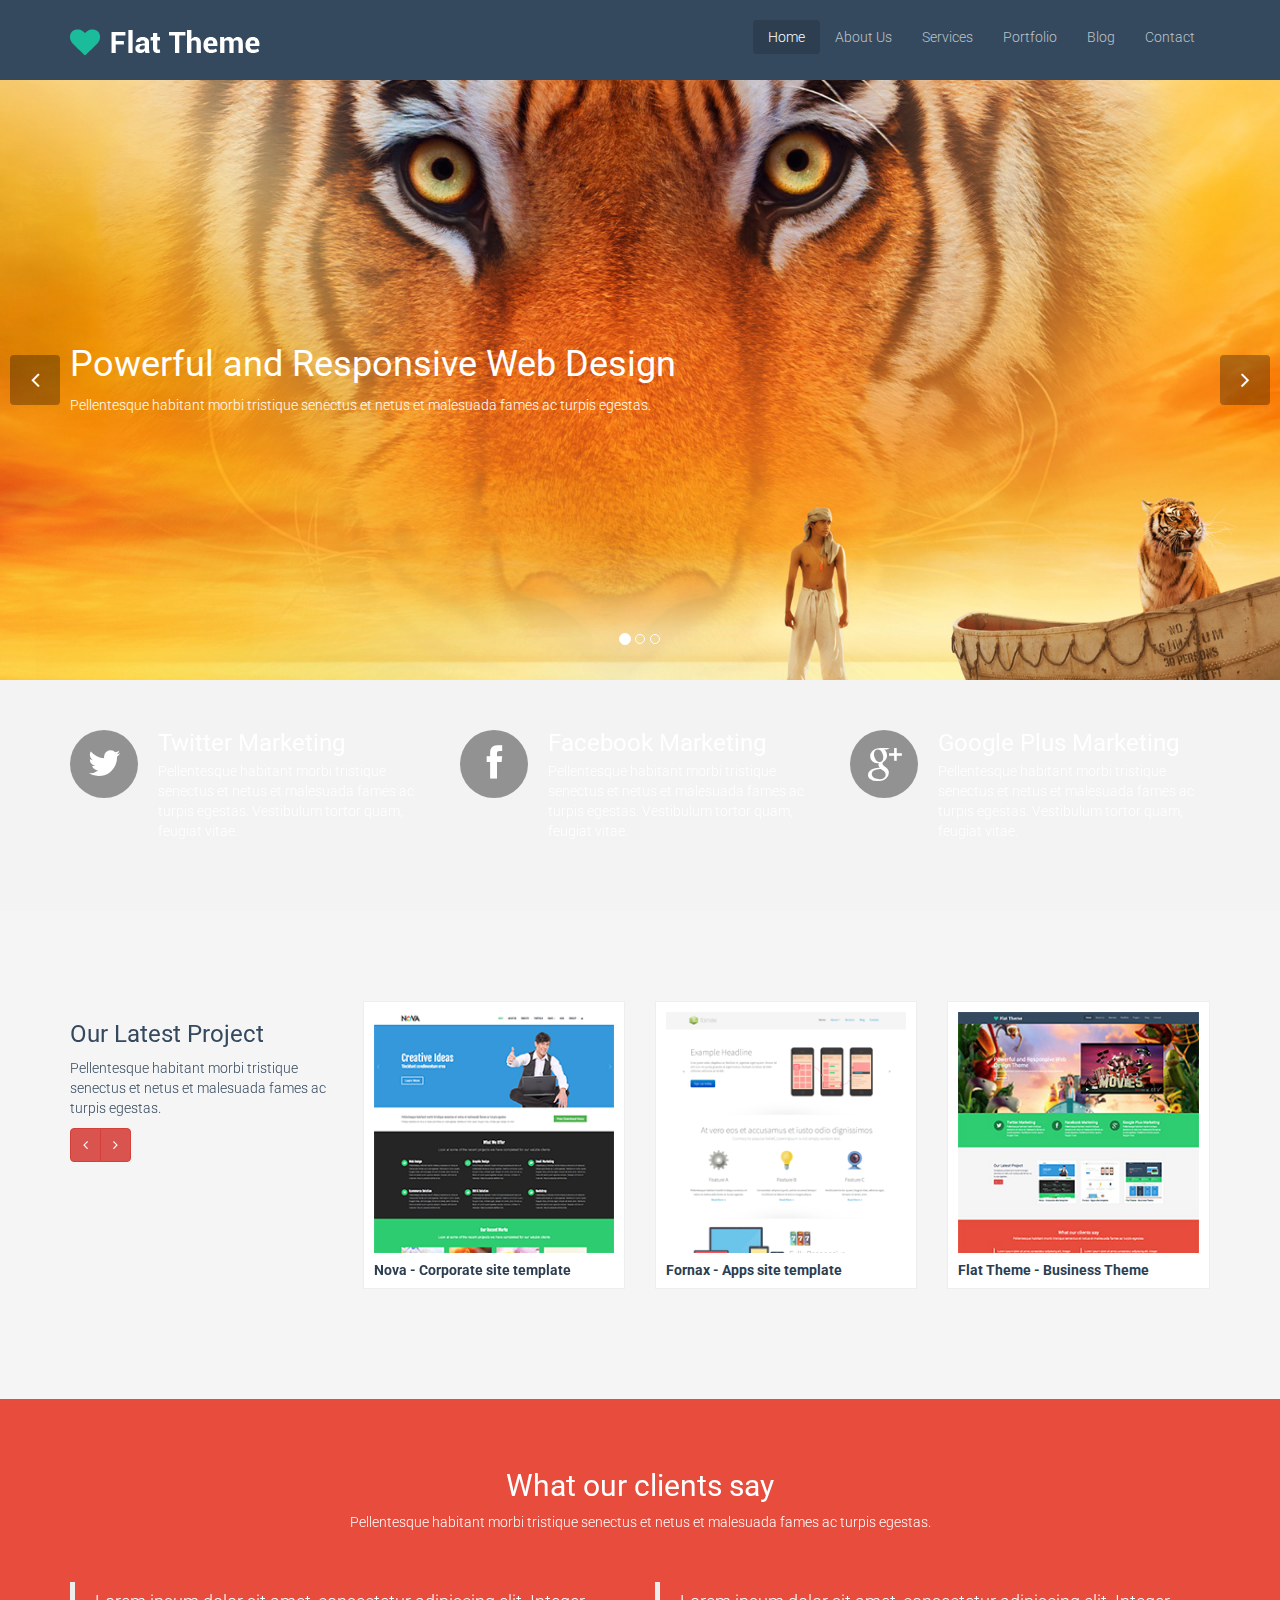
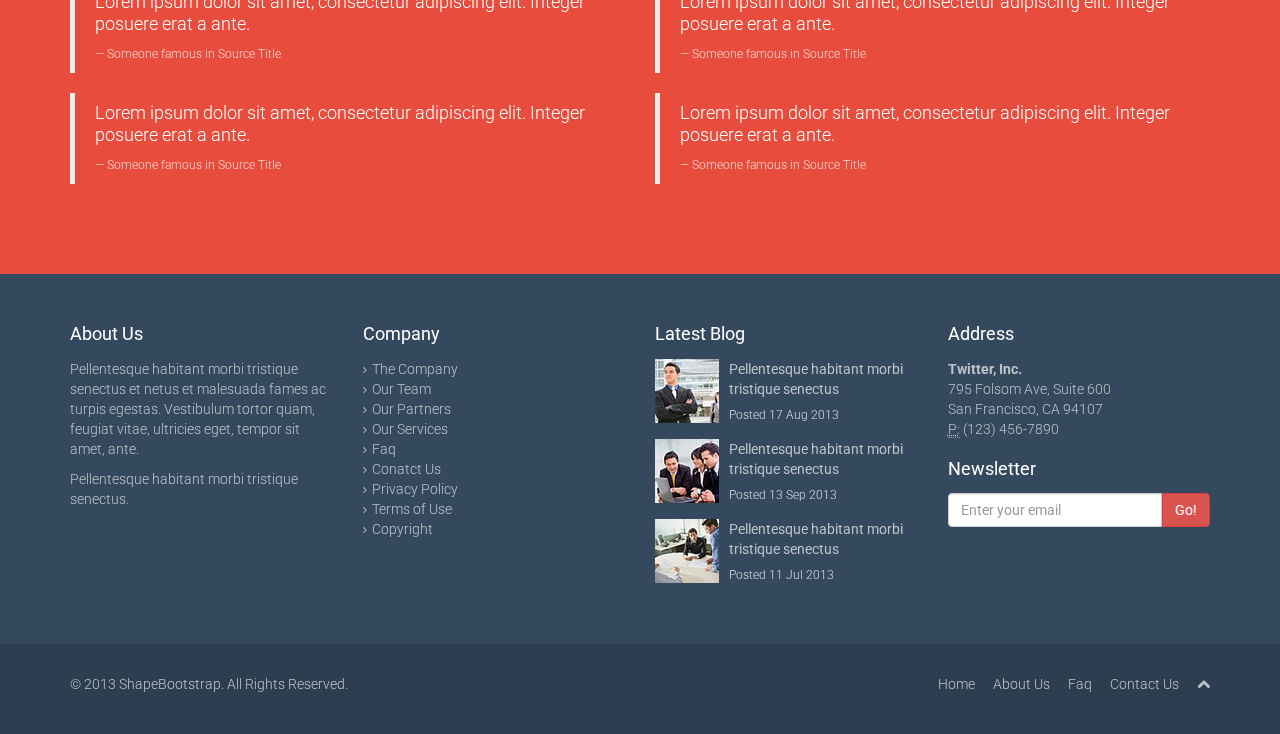
<file: index.html>
<!DOCTYPE html>
<html lang="en">
  <head>
    <meta charset="utf-8">
    <meta name="viewport" content="width=device-width, initial-scale=1.0">
    <meta name="description" content="">
    <meta name="author" content="">
    <title>Home | Flat Theme</title>
    <link href="css/bootstrap.min.css" rel="stylesheet">
    <link href="css/font-awesome.min.css" rel="stylesheet">
    <link href="css/animate.css" rel="stylesheet">
    <link href="css/main.css" rel="stylesheet">
    <!--[if lt IE 9]>
    <script src="js/html5shiv.js"></script>
    <script src="js/respond.min.js"></script>
    <![endif]-->       
    <link rel="shortcut icon" href="images/ico/favicon.ico">
    <link rel="apple-touch-icon-precomposed" sizes="144x144" href="images/ico/apple-touch-icon-144-precomposed.png">
    <link rel="apple-touch-icon-precomposed" sizes="114x114" href="images/ico/apple-touch-icon-114-precomposed.png">
    <link rel="apple-touch-icon-precomposed" sizes="72x72" href="images/ico/apple-touch-icon-72-precomposed.png">
    <link rel="apple-touch-icon-precomposed" href="images/ico/apple-touch-icon-57-precomposed.png">
  </head>
 <body>
  <header class="navbar navbar-inverse navbar-fixed-top wet-asphalt" role="banner">
        <div class="container">
            <div class="navbar-header">
                <button type="button" class="navbar-toggle" data-toggle="collapse" data-target=".navbar-collapse">
                    <span class="sr-only">Toggle navigation</span>
                    <span class="icon-bar"></span>
                    <span class="icon-bar"></span>
                    <span class="icon-bar"></span>
                </button>
                <a class="navbar-brand" href="index.html"><img src="images/logo.png" alt="logo"></a>
            </div>
            <div class="collapse navbar-collapse">
                <ul class="nav navbar-nav navbar-right">
                    <li class="active"><a href="index.html">Home</a></li>
                    <li><a href="about-us.html">About Us</a></li>
                    <li><a href="services.html">Services</a></li>
                    <li><a href="portfolio.html">Portfolio</a></li>
                    <li><a href="blog.html">Blog</a></li> 
                    <li><a href="contact-us.html">Contact</a></li>
                </ul>
            </div>
        </div>
    </header><!--/header-->
    <section id="main-slider" class="no-margin">
        <div class="carousel slide wet-asphalt">
            <ol class="carousel-indicators">
                <li data-target="#main-slider" data-slide-to="0" class="active"></li>
                <li data-target="#main-slider" data-slide-to="1"></li>
                <li data-target="#main-slider" data-slide-to="2"></li>
            </ol>
            <div class="carousel-inner">
                <div class="item active" style="background-image: url(images/slider/bg1.jpg)">
                    <div class="container">
                        <div class="row">
                            <div class="col-sm-12">
                                <div class="carousel-content centered">
                                    <h2 class="animation animated-item-1">Powerful and Responsive Web Design</h2>
                                    <p class="animation animated-item-2">Pellentesque habitant morbi tristique senectus et netus et malesuada fames ac turpis egestas.</p>
                                </div>
                            </div>
                        </div>
                    </div>
                </div><!--/.item-->
                <div class="item" style="background-image: url(images/slider/bg2.jpg)">
                    <div class="container">
                        <div class="row">
                            <div class="col-sm-12">
                                <div class="carousel-content center centered">
                                    <h2 class="boxed animation animated-item-1">Powerful and Responsive Web Design</h2>
                                    <p class="boxed animation animated-item-2">Pellentesque habitant morbi tristique senectus et netus et malesuada fames ac turpis egestas.</p>
                                    <br>
                                    <a class="btn btn-md animation animated-item-3" href="#">Learn More</a>
                                </div>
                            </div>
                        </div>
                    </div>
                </div><!--/.item-->
                <div class="item" style="background-image: url(images/slider/bg3.jpg)">
                    <div class="container">
                        <div class="row">
                            <div class="col-sm-6">
                                <div class="carousel-content centered">
                                    <h2 class="animation animated-item-1">Powerful and Responsive Web Design Theme</h2>
                                    <p class="animation animated-item-2">Pellentesque habitant morbi tristique senectus et netus et malesuada fames</p>
                                    <a class="btn btn-md animation animated-item-3" href="#">Learn More</a>
                                </div>
                            </div>
                        </div>
                    </div>
                </div><!--/.item-->
            </div><!--/.carousel-inner-->
        </div><!--/.carousel-->
        <a class="prev hidden-xs" href="#main-slider" data-slide="prev">
            <i class="icon-angle-left"></i>
        </a>
        <a class="next hidden-xs" href="#main-slider" data-slide="next">
            <i class="icon-angle-right"></i>
        </a>
    </section><!--/#main-slider-->

    <section id="services" class="emerald">
        <div class="container">
            <div class="row">
                <div class="col-md-4 col-sm-6">
                    <div class="media">
                        <div class="pull-left">
                            <i class="icon-twitter icon-md"></i>
                        </div>
                        <div class="media-body">
                            <h3 class="media-heading">Twitter Marketing</h3>
                            <p>Pellentesque habitant morbi tristique senectus et netus et malesuada fames ac turpis egestas. Vestibulum tortor quam, feugiat vitae.</p>
                        </div>
                    </div>
                </div><!--/.col-md-4-->
                <div class="col-md-4 col-sm-6">
                    <div class="media">
                        <div class="pull-left">
                            <i class="icon-facebook icon-md"></i>
                        </div>
                        <div class="media-body">
                            <h3 class="media-heading">Facebook Marketing</h3>
                            <p>Pellentesque habitant morbi tristique senectus et netus et malesuada fames ac turpis egestas. Vestibulum tortor quam, feugiat vitae.</p>
                        </div>
                    </div>
                </div><!--/.col-md-4-->
                <div class="col-md-4 col-sm-6">
                    <div class="media">
                        <div class="pull-left">
                            <i class="icon-google-plus icon-md"></i>
                        </div>
                        <div class="media-body">
                            <h3 class="media-heading">Google Plus Marketing</h3>
                            <p>Pellentesque habitant morbi tristique senectus et netus et malesuada fames ac turpis egestas. Vestibulum tortor quam, feugiat vitae.</p>
                        </div>
                    </div>
                </div><!--/.col-md-4-->
            </div>
        </div>
    </section><!--/#services-->

    <section id="recent-works">
        <div class="container">
            <div class="row">
                <div class="col-md-3">
                    <h3>Our Latest Project</h3>
                    <p>Pellentesque habitant morbi tristique senectus et netus et malesuada fames ac turpis egestas.</p>
                    <div class="btn-group">
                        <a class="btn btn-danger" href="#scroller" data-slide="prev"><i class="icon-angle-left"></i></a>
                        <a class="btn btn-danger" href="#scroller" data-slide="next"><i class="icon-angle-right"></i></a>
                    </div>
                    <p class="gap"></p>
                </div>
                <div class="col-md-9">
                    <div id="scroller" class="carousel slide">
                        <div class="carousel-inner">
                            <div class="item active">
                                <div class="row">
                                    <div class="col-xs-4">
                                        <div class="portfolio-item">
                                            <div class="item-inner">
                                                <img class="img-responsive" src="images/portfolio/recent/item1.png" alt="">
                                                <h5>
                                                    Nova - Corporate site template
                                                </h5>
                                                <div class="overlay">
                                                    <a class="preview btn btn-danger" title="Malesuada fames ac turpis egestas" href="images/portfolio/full/item1.jpg" rel="prettyPhoto"><i class="icon-eye-open"></i></a>
                                                </div>
                                            </div>
                                        </div>
                                    </div>                            
                                    <div class="col-xs-4">
                                        <div class="portfolio-item">
                                            <div class="item-inner">
                                                <img class="img-responsive" src="images/portfolio/recent/item3.png" alt="">
                                                <h5>
                                                    Fornax - Apps site template
                                                </h5>
                                                <div class="overlay">
                                                    <a class="preview btn btn-danger" title="Malesuada fames ac turpis egestas" href="images/portfolio/full/item1.jpg" rel="prettyPhoto"><i class="icon-eye-open"></i></a>
                                                </div>
                                            </div>
                                        </div>
                                    </div>                            
                                    <div class="col-xs-4">
                                        <div class="portfolio-item">
                                            <div class="item-inner">
                                                <img class="img-responsive" src="images/portfolio/recent/item2.png" alt="">
                                                <h5>
                                                    Flat Theme - Business Theme
                                                </h5>
                                                <div class="overlay">
                                                    <a class="preview btn btn-danger" title="Malesuada fames ac turpis egestas" href="images/portfolio/full/item1.jpg" rel="prettyPhoto"><i class="icon-eye-open"></i></a>
                                                </div>
                                            </div>
                                        </div>
                                    </div>
                                </div><!--/.row-->
                            </div><!--/.item-->
                            <div class="item">
                                <div class="row">
                                    <div class="col-xs-4">
                                        <div class="portfolio-item">
                                            <div class="item-inner">
                                                <img class="img-responsive" src="images/portfolio/recent/item2.png" alt="">
                                                <h5>
                                                    Flat Theme - Business Theme
                                                </h5>
                                                <div class="overlay">
                                                    <a class="preview btn btn-danger" title="Malesuada fames ac turpis egestas" href="images/portfolio/full/item1.jpg" rel="prettyPhoto"><i class="icon-eye-open"></i></a>
                                                </div>
                                            </div>
                                        </div>
                                    </div>
                                    <div class="col-xs-4">
                                        <div class="portfolio-item">
                                            <div class="item-inner">
                                                <img class="img-responsive" src="images/portfolio/recent/item1.png" alt="">
                                                <h5>
                                                    Nova - Corporate site template
                                                </h5>
                                                <div class="overlay">
                                                    <a class="preview btn btn-danger" title="Malesuada fames ac turpis egestas" href="images/portfolio/full/item1.jpg" rel="prettyPhoto"><i class="icon-eye-open"></i></a>
                                                </div>
                                            </div>
                                        </div>
                                    </div>                            
                                    <div class="col-xs-4">
                                        <div class="portfolio-item">
                                            <div class="item-inner">
                                                <img class="img-responsive" src="images/portfolio/recent/item3.png" alt="">
                                                <h5>
                                                    Fornax - Apps site template
                                                </h5>
                                                <div class="overlay">
                                                    <a class="preview btn btn-danger" title="Malesuada fames ac turpis egestas" href="images/portfolio/full/item1.jpg" rel="prettyPhoto"><i class="icon-eye-open"></i></a>
                                                </div>
                                            </div>
                                        </div>
                                    </div>
                                </div>
                            </div><!--/.item-->
                        </div>
                    </div>
                </div>
            </div><!--/.row-->
        </div>
    </section><!--/#recent-works-->

    <section id="testimonial" class="alizarin">
        <div class="container">
            <div class="row">
                <div class="col-lg-12">
                    <div class="center">
                        <h2>What our clients say</h2>
                        <p>Pellentesque habitant morbi tristique senectus et netus et malesuada fames ac turpis egestas.</p>
                    </div>
                    <div class="gap"></div>
                    <div class="row">
                        <div class="col-md-6">
                            <blockquote>
                                <p>Lorem ipsum dolor sit amet, consectetur adipiscing elit. Integer posuere erat a ante.</p>
                                <small>Someone famous in <cite title="Source Title">Source Title</cite></small>
                            </blockquote>
                            <blockquote>
                                <p>Lorem ipsum dolor sit amet, consectetur adipiscing elit. Integer posuere erat a ante.</p>
                                <small>Someone famous in <cite title="Source Title">Source Title</cite></small>
                            </blockquote>
                        </div>
                        <div class="col-md-6">
                            <blockquote>
                                <p>Lorem ipsum dolor sit amet, consectetur adipiscing elit. Integer posuere erat a ante.</p>
                                <small>Someone famous in <cite title="Source Title">Source Title</cite></small>
                            </blockquote>
                            <blockquote>
                                <p>Lorem ipsum dolor sit amet, consectetur adipiscing elit. Integer posuere erat a ante.</p>
                                <small>Someone famous in <cite title="Source Title">Source Title</cite></small>
                            </blockquote>
                        </div>
                    </div>
                </div>
            </div>
        </div>
    </section><!--/#testimonial-->

    <section id="bottom" class="wet-asphalt">
        <div class="container">
            <div class="row">
                <div class="col-md-3 col-sm-6">
                    <h4>About Us</h4>
                    <p>Pellentesque habitant morbi tristique senectus et netus et malesuada fames ac turpis egestas. Vestibulum tortor quam, feugiat vitae, ultricies eget, tempor sit amet, ante.</p>
                    <p>Pellentesque habitant morbi tristique senectus.</p>
                </div><!--/.col-md-3-->

                <div class="col-md-3 col-sm-6">
                    <h4>Company</h4>
                    <div>
                        <ul class="arrow">
                            <li><a href="#">The Company</a></li>
                            <li><a href="#">Our Team</a></li>
                            <li><a href="#">Our Partners</a></li>
                            <li><a href="#">Our Services</a></li>
                            <li><a href="#">Faq</a></li>
                            <li><a href="#">Conatct Us</a></li>
                            <li><a href="#">Privacy Policy</a></li>
                            <li><a href="#">Terms of Use</a></li>
                            <li><a href="#">Copyright</a></li>
                        </ul>
                    </div>
                </div><!--/.col-md-3-->

                <div class="col-md-3 col-sm-6">
                    <h4>Latest Blog</h4>
                    <div>
                        <div class="media">
                            <div class="pull-left">
                                <img src="images/blog/thumb1.jpg" alt="">
                            </div>
                            <div class="media-body">
                                <span class="media-heading"><a href="#">Pellentesque habitant morbi tristique senectus</a></span>
                                <small class="muted">Posted 17 Aug 2013</small>
                            </div>
                        </div>
                        <div class="media">
                            <div class="pull-left">
                                <img src="images/blog/thumb2.jpg" alt="">
                            </div>
                            <div class="media-body">
                                <span class="media-heading"><a href="#">Pellentesque habitant morbi tristique senectus</a></span>
                                <small class="muted">Posted 13 Sep 2013</small>
                            </div>
                        </div>
                        <div class="media">
                            <div class="pull-left">
                                <img src="images/blog/thumb3.jpg" alt="">
                            </div>
                            <div class="media-body">
                                <span class="media-heading"><a href="#">Pellentesque habitant morbi tristique senectus</a></span>
                                <small class="muted">Posted 11 Jul 2013</small>
                            </div>
                        </div>
                    </div>  
                </div><!--/.col-md-3-->

                <div class="col-md-3 col-sm-6">
                    <h4>Address</h4>
                    <address>
                        <strong>Twitter, Inc.</strong><br>
                        795 Folsom Ave, Suite 600<br>
                        San Francisco, CA 94107<br>
                        <abbr title="Phone">P:</abbr> (123) 456-7890
                    </address>
                    <h4>Newsletter</h4>
                    <form role="form">
                        <div class="input-group">
                            <input type="text" class="form-control" autocomplete="off" placeholder="Enter your email">
                            <span class="input-group-btn">
                                <button class="btn btn-danger" type="button">Go!</button>
                            </span>
                        </div>
                    </form>
                </div> <!--/.col-md-3-->
            </div>
        </div>
    </section><!--/#bottom-->

    <footer id="footer" class="midnight-blue">
        <div class="container">
            <div class="row">
                <div class="col-sm-6">
                    &copy; 2013 <a target="_blank" href="http://shapebootstrap.net/" title="Free Twitter Bootstrap WordPress Themes and HTML templates">ShapeBootstrap</a>. All Rights Reserved.
                </div>
                <div class="col-sm-6">
                    <ul class="pull-right">
                        <li><a href="#">Home</a></li>
                        <li><a href="#">About Us</a></li>
                        <li><a href="#">Faq</a></li>
                        <li><a href="#">Contact Us</a></li>
                        <li><a id="gototop" class="gototop" href="#"><i class="icon-chevron-up"></i></a></li><!--#gototop-->
                    </ul>
                </div>
            </div>
        </div>
    </footer><!--/#footer-->
    <script src="js/jquery.js"></script>
    <script src="js/bootstrap.min.js"></script>
    <script src="js/main.js"></script>
  </body>
</html>
</file>
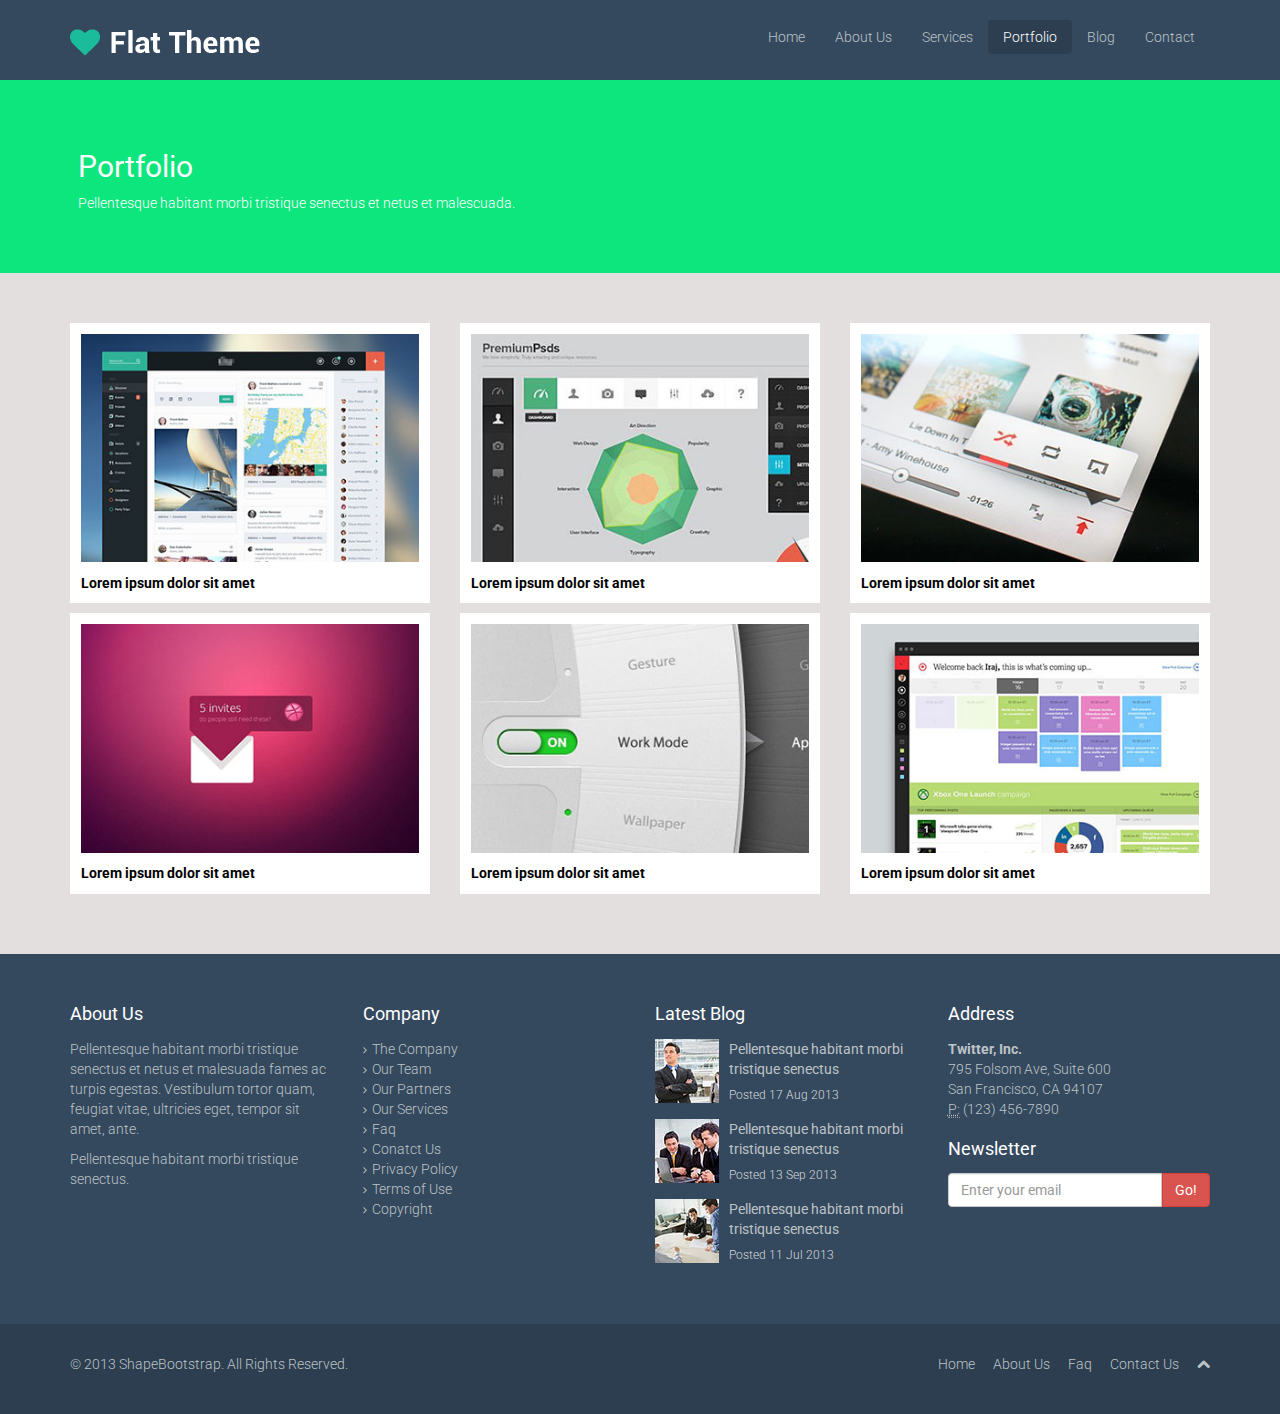
<file: portfolio.html>
<!DOCTYPE html>
<html lang="en">
<head>
    <meta charset="utf-8">
    <meta name="viewport" content="width=device-width, initial-scale=1.0">
    <meta name="description" content="">
    <meta name="author" content="">
    <title>Portfolio | Flat Theme</title>
    <link href="css/bootstrap.min.css" rel="stylesheet">
    <link href="css/font-awesome.min.css" rel="stylesheet">
    <link href="css/animate.css" rel="stylesheet">
    <link href="css/main.css" rel="stylesheet">
    <!--[if lt IE 9]>
    <script src="js/html5shiv.js"></script>
    <script src="js/respond.min.js"></script>
    <![endif]-->       
    <link rel="shortcut icon" href="images/ico/favicon.ico">
    <link rel="apple-touch-icon-precomposed" sizes="144x144" href="images/ico/apple-touch-icon-144-precomposed.png">
    <link rel="apple-touch-icon-precomposed" sizes="114x114" href="images/ico/apple-touch-icon-114-precomposed.png">
    <link rel="apple-touch-icon-precomposed" sizes="72x72" href="images/ico/apple-touch-icon-72-precomposed.png">
    <link rel="apple-touch-icon-precomposed" href="images/ico/apple-touch-icon-57-precomposed.png">
</head><!--/head-->
<body>
    <header class="navbar navbar-inverse navbar-fixed-top wet-asphalt" role="banner">
        <div class="container">
            <div class="navbar-header">
                <button type="button" class="navbar-toggle" data-toggle="collapse" data-target=".navbar-collapse">
                    <span class="sr-only">Toggle navigation</span>
                    <span class="icon-bar"></span>
                    <span class="icon-bar"></span>
                    <span class="icon-bar"></span>
                </button>
                <a class="navbar-brand" href="index.html"><img src="images/logo.png" alt="logo"></a>
            </div>
            <div class="collapse navbar-collapse">
                <ul class="nav navbar-nav navbar-right">
                    <li><a href="index.html">Home</a></li>
                    <li><a href="about-us.html">About Us</a></li>
                    <li><a href="services.html">Services</a></li>
                    <li class="active"><a href="portfolio.html">Portfolio</a></li>
                    <li><a href="blog.html">Blog</a></li> 
                    <li><a href="contact-us.html">Contact</a></li>
                </ul>
            </div>
        </div>
    </header><!--/header-->
    <section id="bg-portfolio">
        <div class="container">
            <div class="row">
                <h2>Portfolio</h2>
                <p>Pellentesque habitant morbi tristique senectus et netus et malescuada.</p>
            </div>
        </div> 
    </section>
    <section id="portfolio">
        <div class="container">
            <div class="row">
                <div class="col-sm-4">
                  <div class="img-box">
                    <img class="img-responsive" src="images/portfolio/thumb/item1.jpg">
                    <p>Lorem ipsum dolor sit amet</p>
                  </div>
                </div>
                <div class="col-sm-4">
                  <div class="img-box">
                    <img class="img-responsive" src="images/portfolio/thumb/item2.jpg">
                    <p>Lorem ipsum dolor sit amet</p>
                  </div>
                </div>
                <div class="col-sm-4">
                  <div class="img-box">
                    <img class="img-responsive" src="images/portfolio/thumb/item3.jpg">
                    <p>Lorem ipsum dolor sit amet</p>
                  </div>
                </div>
            </div>
            <div class="row">
                <div class="col-sm-4">
                   <div class="img-box">
                    <img class="img-responsive" src="images/portfolio/thumb/item4.jpg">
                    <p>Lorem ipsum dolor sit amet</p>
                   </div>
                </div>
                <div class="col-sm-4">
                  <div class="img-box">
                    <img class="img-responsive" src="images/portfolio/thumb/item5.jpg">
                    <p>Lorem ipsum dolor sit amet</p>
                  </div>
                </div>
                <div class="col-sm-4">
                   <div class="img-box">
                    <img class="img-responsive" src="images/portfolio/thumb/item6.jpg">
                    <p>Lorem ipsum dolor sit amet</p>
                   </div>
                </div>
            </div>
        </div>
    </section>
    <section id="bottom" class="wet-asphalt">
        <div class="container">
            <div class="row">
                <div class="col-md-3 col-sm-6">
                    <h4>About Us</h4>
                    <p>Pellentesque habitant morbi tristique senectus et netus et malesuada fames ac turpis egestas. Vestibulum tortor quam, feugiat vitae, ultricies eget, tempor sit amet, ante.</p>
                    <p>Pellentesque habitant morbi tristique senectus.</p>
                </div><!--/.col-md-3-->

                <div class="col-md-3 col-sm-6">
                    <h4>Company</h4>
                    <div>
                        <ul class="arrow">
                            <li><a href="#">The Company</a></li>
                            <li><a href="#">Our Team</a></li>
                            <li><a href="#">Our Partners</a></li>
                            <li><a href="#">Our Services</a></li>
                            <li><a href="#">Faq</a></li>
                            <li><a href="#">Conatct Us</a></li>
                            <li><a href="#">Privacy Policy</a></li>
                            <li><a href="#">Terms of Use</a></li>
                            <li><a href="#">Copyright</a></li>
                        </ul>
                    </div>
                </div><!--/.col-md-3-->

                <div class="col-md-3 col-sm-6">
                    <h4>Latest Blog</h4>
                    <div>
                        <div class="media">
                            <div class="pull-left">
                                <img src="images/blog/thumb1.jpg" alt="">
                            </div>
                            <div class="media-body">
                                <span class="media-heading"><a href="#">Pellentesque habitant morbi tristique senectus</a></span>
                                <small class="muted">Posted 17 Aug 2013</small>
                            </div>
                        </div>
                        <div class="media">
                            <div class="pull-left">
                                <img src="images/blog/thumb2.jpg" alt="">
                            </div>
                            <div class="media-body">
                                <span class="media-heading"><a href="#">Pellentesque habitant morbi tristique senectus</a></span>
                                <small class="muted">Posted 13 Sep 2013</small>
                            </div>
                        </div>
                        <div class="media">
                            <div class="pull-left">
                                <img src="images/blog/thumb3.jpg" alt="">
                            </div>
                            <div class="media-body">
                                <span class="media-heading"><a href="#">Pellentesque habitant morbi tristique senectus</a></span>
                                <small class="muted">Posted 11 Jul 2013</small>
                            </div>
                        </div>
                    </div>  
                </div><!--/.col-md-3-->

                <div class="col-md-3 col-sm-6">
                    <h4>Address</h4>
                    <address>
                        <strong>Twitter, Inc.</strong><br>
                        795 Folsom Ave, Suite 600<br>
                        San Francisco, CA 94107<br>
                        <abbr title="Phone">P:</abbr> (123) 456-7890
                    </address>
                    <h4>Newsletter</h4>
                    <form role="form">
                        <div class="input-group">
                            <input type="text" class="form-control" autocomplete="off" placeholder="Enter your email">
                            <span class="input-group-btn">
                                <button class="btn btn-danger" type="button">Go!</button>
                            </span>
                        </div>
                    </form>
                </div> <!--/.col-md-3-->
            </div>
        </div>
    </section><!--/#bottom-->
     <footer id="footer" class="midnight-blue">
        <div class="container">
            <div class="row">
                <div class="col-sm-6">
                    &copy; 2013 <a target="_blank" href="http://shapebootstrap.net/" title="Free Twitter Bootstrap WordPress Themes and HTML templates">ShapeBootstrap</a>. All Rights Reserved.
                </div>
                <div class="col-sm-6">
                    <ul class="pull-right">
                        <li><a href="#">Home</a></li>
                        <li><a href="#">About Us</a></li>
                        <li><a href="#">Faq</a></li>
                        <li><a href="#">Contact Us</a></li>
                        <li><a id="gototop" class="gototop" href="#"><i class="icon-chevron-up"></i></a></li><!--#gototop-->
                    </ul>
                </div>
            </div>
        </div>
    </footer><!--/#footer-->

    <script src="js/jquery.js"></script>
    <script src="js/bootstrap.min.js"></script>
    <script src="js/main.js"></script>
</body>
</html>
</file>
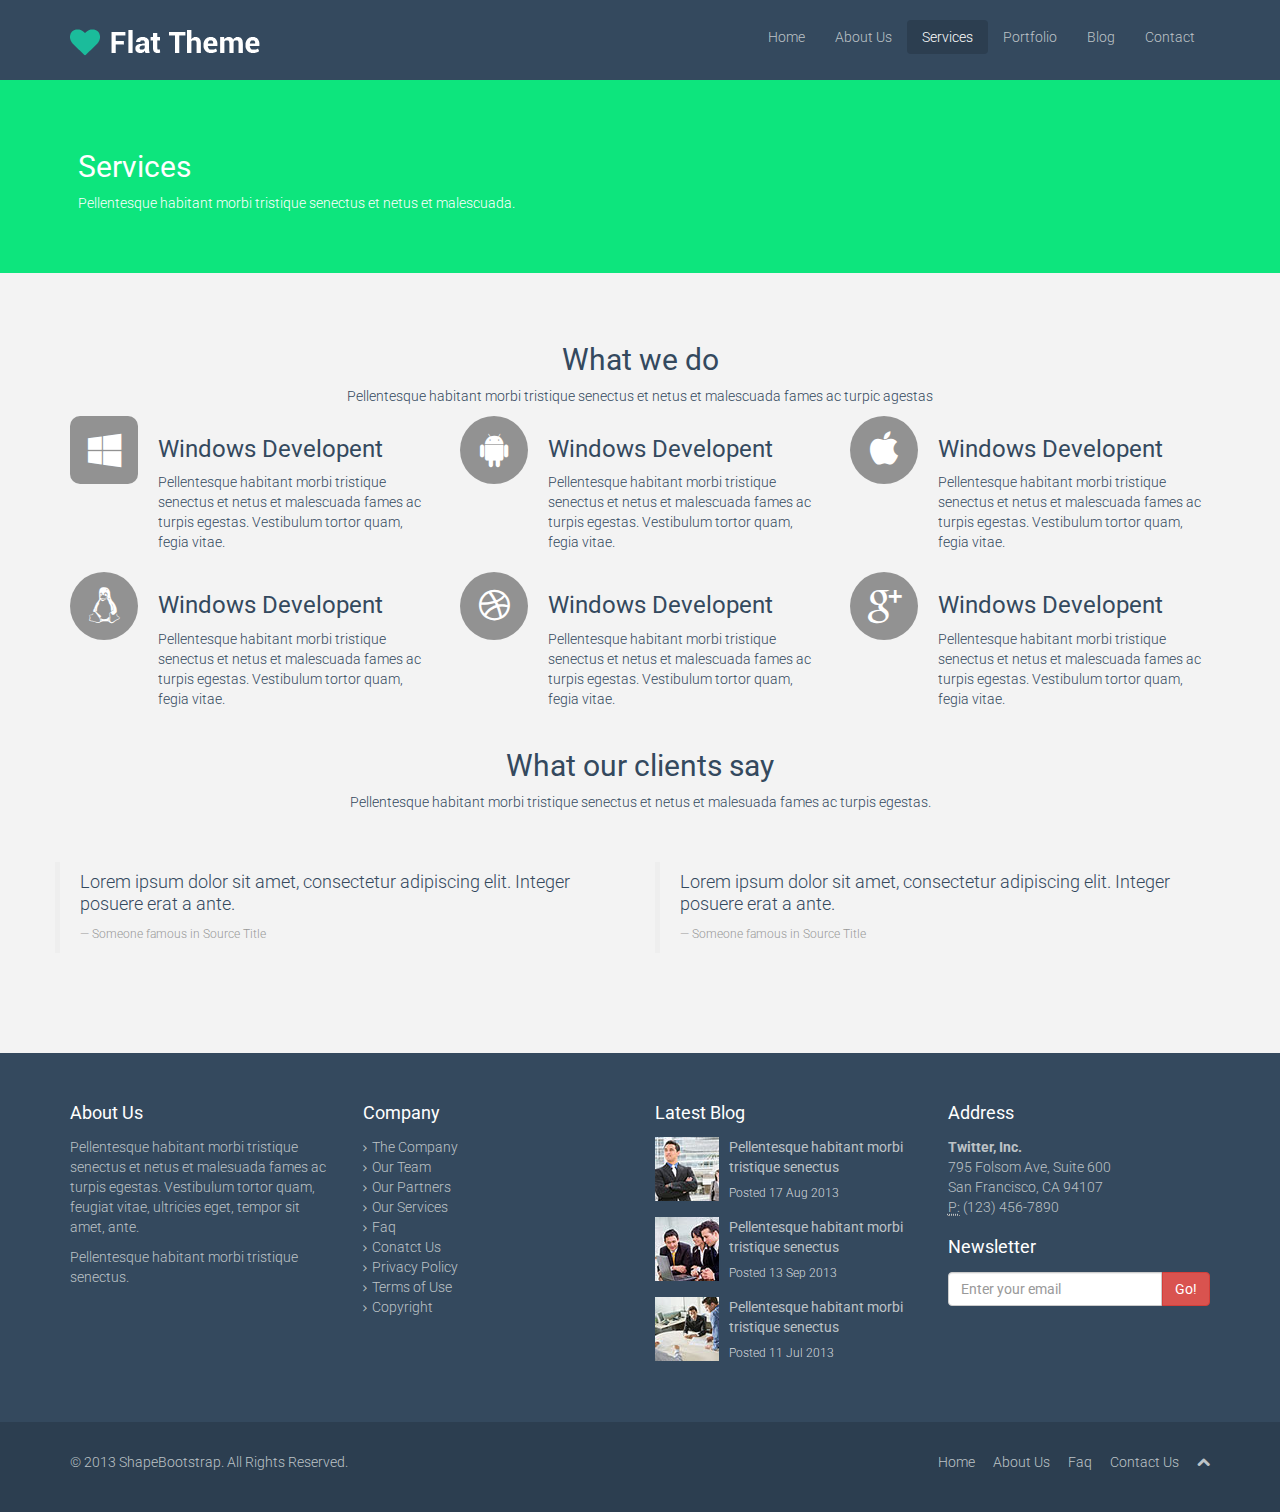
<file: services.html>
<!DOCTYPE html>
<html lang="en">
  <head>
    <meta charset="utf-8">
    <meta name="viewport" content="width=device-width, initial-scale=1.0">
    <meta name="description" content="">
    <meta name="author" content="">
    <title>Services | Flat Theme</title>
    <link href="css/bootstrap.min.css" rel="stylesheet">
    <link href="css/font-awesome.min.css" rel="stylesheet">
    <link href="css/animate.css" rel="stylesheet">
    <link href="css/main.css" rel="stylesheet">
    <!--[if lt IE 9]>
    <script src="js/html5shiv.js"></script>
    <script src="js/respond.min.js"></script>
    <![endif]-->       
    <link rel="shortcut icon" href="images/ico/favicon.ico">
    <link rel="apple-touch-icon-precomposed" sizes="144x144" href="images/ico/apple-touch-icon-144-precomposed.png">
    <link rel="apple-touch-icon-precomposed" sizes="114x114" href="images/ico/apple-touch-icon-114-precomposed.png">
    <link rel="apple-touch-icon-precomposed" sizes="72x72" href="images/ico/apple-touch-icon-72-precomposed.png">
    <link rel="apple-touch-icon-precomposed" href="images/ico/apple-touch-icon-57-precomposed.png">
  </head><!--/head-->
  <body>
  <header class="navbar navbar-inverse navbar-fixed-top wet-asphalt" role="banner">
        <div class="container">
            <div class="navbar-header">
                <button type="button" class="navbar-toggle" data-toggle="collapse" data-target=".navbar-collapse">
                    <span class="sr-only">Toggle navigation</span>
                    <span class="icon-bar"></span>
                    <span class="icon-bar"></span>
                    <span class="icon-bar"></span>
                </button>
                <a class="navbar-brand" href="index.html"><img src="images/logo.png" alt="logo"></a>
            </div>
            <div class="collapse navbar-collapse">
                <ul class="nav navbar-nav navbar-right">
                    <li><a href="index.html">Home</a></li>
                    <li><a href="about-us.html">About Us</a></li>
                    <li class="active"><a href="services.html">Services</a></li>
                    <li><a href="portfolio.html">Portfolio</a></li>
                    <li><a href="blog.html">Blog</a></li> 
                    <li><a href="contact-us.html">Contact</a></li>
                </ul>
            </div>
        </div>
    </header><!--/header-->
    <section id="bg-portfolio">
        <div class="container">
            <div class="row">
                <h2>Services</h2>
                <p>Pellentesque habitant morbi tristique senectus et netus et malescuada.</p>
            </div>
        </div> 
    </section>
    <section id="services">
     <div class="container">
       <div class="row">
        <div class="col-md-12">
          <div class="text-center">           
            <h2>What we do</h2>
            <p>Pellentesque habitant morbi tristique senectus et netus et malescuada fames ac turpic agestas</p>
          </div>
        </div>
       </div>
        <div class="row">
             <div class="col-md-4">
                <div class="media">
                    <div class="pull-left">
                      <i class="icon-windows icon-md"></i>
                    </div>
                    <div class="media-body">
                       <h3>Windows Developent</h3>
                       <p>Pellentesque habitant morbi tristique senectus et netus et malescuada fames ac turpis egestas. Vestibulum tortor quam, fegia vitae.</p> 
                    </div>
                </div>
            </div>
            <div class="col-sm-4">
                <div class="media">
                     <div class="pull-left">
                        <i class="icon-android icon-md"></i>
                     </div>
                     <div class="media-body">
                        <h3>Windows Developent</h3>
                       <p>Pellentesque habitant morbi tristique senectus et netus et malescuada fames ac turpis egestas. Vestibulum tortor quam, fegia vitae.</p>
                    </div>
               </div>     
            </div> 
             <div class="col-md-4">
                <div class="media">
                    <div class="pull-left">
                      <i class="icon-apple icon-md"></i>
                    </div>
                    <div class="media-body">
                      <h3>Windows Developent</h3>
                       <p>Pellentesque habitant morbi tristique senectus et netus et malescuada fames ac turpis egestas. Vestibulum tortor quam, fegia vitae.</p>
                    </div> 
                 </div>     
             </div>
        </div>       
          <div class="row">
            <div class="col-md-4">
                <div class="media">
                    <div class="pull-left">
                        <i class="icon-linux icon-md"></i>
                    </div>
                    <div class="media-body">
                        <h3>Windows Developent</h3>
                        <p>Pellentesque habitant morbi tristique senectus et netus et malescuada fames ac turpis egestas. Vestibulum tortor quam, fegia vitae.</p>
                    </div>
                </div>
            </div>
             <div class="col-sm-4">
                <div class="media">
                    <div class="pull-left">
                        <i class="icon-dribbble icon-md"></i>
                    </div>
                    <div class="media-body">
                        <h3>Windows Developent</h3>
                        <p>Pellentesque habitant morbi tristique senectus et netus et malescuada fames ac turpis egestas. Vestibulum tortor quam, fegia vitae.</p>
                    </div>
                </div>
            </div>
            <div class="col-md-4">
                <div class="media">
                    <div class="pull-left">
                        <i class="icon-google-plus icon-md"></i>
                    </div>
                    <div class="media-body">
                        <h3>Windows Developent</h3>
                        <p>Pellentesque habitant morbi tristique senectus et netus et malescuada fames ac turpis egestas. Vestibulum tortor quam, fegia vitae.</p>
                    </div>
                </div>
            </div> 
          </div> 
          <div class="row">
              <div class="row">
                <div class="col-lg-12">
                    <div class="center">
                        <h2>What our clients say</h2>
                        <p>Pellentesque habitant morbi tristique senectus et netus et malesuada fames ac turpis egestas.</p>
                    </div>
                    <div class="gap"></div>
                    <div class="row">
                        <div class="col-md-6">
                            <blockquote>
                                <p>Lorem ipsum dolor sit amet, consectetur adipiscing elit. Integer posuere erat a ante.</p>
                                <small>Someone famous in <cite title="Source Title">Source Title</cite></small>
                            </blockquote>
                        </div>
                        <div class="col-md-6">
                            <blockquote>
                                <p>Lorem ipsum dolor sit amet, consectetur adipiscing elit. Integer posuere erat a ante.</p>
                                <small>Someone famous in <cite title="Source Title">Source Title</cite></small>
                            </blockquote>
                        </div>
                    </div>
                </div>
            </div>
          </div>
     </div>
  </section>
     <section id="bottom" class="wet-asphalt">
        <div class="container">
            <div class="row">
                <div class="col-md-3 col-sm-6">
                    <h4>About Us</h4>
                    <p>Pellentesque habitant morbi tristique senectus et netus et malesuada fames ac turpis egestas. Vestibulum tortor quam, feugiat vitae, ultricies eget, tempor sit amet, ante.</p>
                    <p>Pellentesque habitant morbi tristique senectus.</p>
                </div><!--/.col-md-3-->

                <div class="col-md-3 col-sm-6">
                    <h4>Company</h4>
                    <div>
                        <ul class="arrow">
                            <li><a href="#">The Company</a></li>
                            <li><a href="#">Our Team</a></li>
                            <li><a href="#">Our Partners</a></li>
                            <li><a href="#">Our Services</a></li>
                            <li><a href="#">Faq</a></li>
                            <li><a href="#">Conatct Us</a></li>
                            <li><a href="#">Privacy Policy</a></li>
                            <li><a href="#">Terms of Use</a></li>
                            <li><a href="#">Copyright</a></li>
                        </ul>
                    </div>
                </div><!--/.col-md-3-->

                <div class="col-md-3 col-sm-6">
                    <h4>Latest Blog</h4>
                    <div>
                        <div class="media">
                            <div class="pull-left">
                                <img src="images/blog/thumb1.jpg" alt="">
                            </div>
                            <div class="media-body">
                                <span class="media-heading"><a href="#">Pellentesque habitant morbi tristique senectus</a></span>
                                <small class="muted">Posted 17 Aug 2013</small>
                            </div>
                        </div>
                        <div class="media">
                            <div class="pull-left">
                                <img src="images/blog/thumb2.jpg" alt="">
                            </div>
                            <div class="media-body">
                                <span class="media-heading"><a href="#">Pellentesque habitant morbi tristique senectus</a></span>
                                <small class="muted">Posted 13 Sep 2013</small>
                            </div>
                        </div>
                        <div class="media">
                            <div class="pull-left">
                                <img src="images/blog/thumb3.jpg" alt="">
                            </div>
                            <div class="media-body">
                                <span class="media-heading"><a href="#">Pellentesque habitant morbi tristique senectus</a></span>
                                <small class="muted">Posted 11 Jul 2013</small>
                            </div>
                        </div>
                    </div>  
                </div><!--/.col-md-3-->

                <div class="col-md-3 col-sm-6">
                    <h4>Address</h4>
                    <address>
                        <strong>Twitter, Inc.</strong><br>
                        795 Folsom Ave, Suite 600<br>
                        San Francisco, CA 94107<br>
                        <abbr title="Phone">P:</abbr> (123) 456-7890
                    </address>
                    <h4>Newsletter</h4>
                    <form role="form">
                        <div class="input-group">
                            <input type="text" class="form-control" autocomplete="off" placeholder="Enter your email">
                            <span class="input-group-btn">
                                <button class="btn btn-danger" type="button">Go!</button>
                            </span>
                        </div>
                    </form>
                </div> <!--/.col-md-3-->
            </div>
        </div>
    </section><!--/#bottom-->
     <footer id="footer" class="midnight-blue">
        <div class="container">
            <div class="row">
                <div class="col-sm-6">
                    &copy; 2013 <a target="_blank" href="http://shapebootstrap.net/" title="Free Twitter Bootstrap WordPress Themes and HTML templates">ShapeBootstrap</a>. All Rights Reserved.
                </div>
                <div class="col-sm-6">
                    <ul class="pull-right">
                        <li><a href="#">Home</a></li>
                        <li><a href="#">About Us</a></li>
                        <li><a href="#">Faq</a></li>
                        <li><a href="#">Contact Us</a></li>
                        <li><a id="gototop" class="gototop" href="#"><i class="icon-chevron-up"></i></a></li><!--#gototop-->
                    </ul>
                </div>
            </div>
        </div>
    </footer>
    <script src="js/jquery.js"></script>
    <script src="js/bootstrap.min.js"></script>
    <script src="js/main.js"></script>
  </body>
</html>
</file>
<file: css/main.css>
@import url(http://fonts.googleapis.com/css?family=Roboto:400,700,300);

.clearfix {
  *zoom: 1;
}

.clearfix:before,
.clearfix:after {
  display: table;
  content: "";
  line-height: 0;
}
.clearfix:after {
  clear: both;
}
html, body{
	height: 100%;
}
/* utilities */

.pd-0-15{
	padding: 0% 15%;
}

.pd-0-25 {
	padding: 0% 25%;
}

.pd-5-0 {
	padding: 5% 0%;
}

.pd-0-18 {
	padding: 0% 18%;
}
.pd-0-10{
	padding: 0% 10%;
}

.mg-2-0 {
	margin: 2% 0%;
}

.mg-10-0 {
	margin: 10% 0%;
}
/*fin de utilities*/
.hide-text {
  font: 0/0 a;
  color: transparent;
  text-shadow: none;
  background-color: transparent;
  border: 0;
}
.input-block-level {
  display: block;
  width: 100%;
  min-height: 30px;
  -webkit-box-sizing: border-box;
  -moz-box-sizing: border-box;
  box-sizing: border-box;
}
body {
  padding-top: 80px;
  color: #34495e;
  background: #f5f5f5;
  font-family: 'Roboto', sans-serif;
  font-weight: 300;
}
h1,
h2,
h3,
h4,
h5,
h6 {
  font-family: 'Roboto', sans-serif;
  font-weight: 400;
}
a {
  color: #34495e;
  -webkit-transition: 300ms;
  -moz-transition: 300ms;
  -o-transition: 300ms;
  transition: 300ms;
}
hr {
  border-top: 1px solid #e5e5e5;
  border-bottom: 1px solid #fff;
}
.btn {
  font-weight: 400;
}
.btn-transparent {
  border: 3px solid #fff;
  background: transparent;
  color: #fff;
}
.btn-transparent:hover {
  border-color: rgba(255, 255, 255, 0.5);
}
a:hover,
a:focus {
  color: #d9534f;
  text-decoration: none;
  outline: none;
}
.dropdown-menu {
  margin-top: -1px;
  min-width: 180px;
}
body > section {
  padding: 50px 0;
}
.turquoise,
.green-sea,
.sun-flower,
.orange,
.emerald,
.nephrits,
.carrot,
.pumkin,
.peter-river,
.belize-hole,
.alizarin,
.pomegranate,
.amethyst,
.wisteria,
.clouds .silver,
.wet-asphalt,
.midnight-blue,
.concrete,
.asbestos {
  color: #fff;
}
.turquoise h1,
.green-sea h1,
.sun-flower h1,
.orange h1,
.emerald h1,
.nephrits h1,
.carrot h1,
.pumkin h1,
.peter-river h1,
.belize-hole h1,
.alizarin h1,
.pomegranate h1,
.amethyst h1,
.wisteria h1,
.clouds .silver h1,
.wet-asphalt h1,
.midnight-blue h1,
.concrete h1,
.asbestos h1,
.turquoise h2,
.green-sea h2,
.sun-flower h2,
.orange h2,
.emerald h2,
.nephrits h2,
.carrot h2,
.pumkin h2,
.peter-river h2,
.belize-hole h2,
.alizarin h2,
.pomegranate h2,
.amethyst h2,
.wisteria h2,
.clouds .silver h2,
.wet-asphalt h2,
.midnight-blue h2,
.concrete h2,
.asbestos h2,
.turquoise h3,
.green-sea h3,
.sun-flower h3,
.orange h3,
.emerald h3,
.nephrits h3,
.carrot h3,
.pumkin h3,
.peter-river h3,
.belize-hole h3,
.alizarin h3,
.pomegranate h3,
.amethyst h3,
.wisteria h3,
.clouds .silver h3,
.wet-asphalt h3,
.midnight-blue h3,
.concrete h3,
.asbestos h3,
.turquoise h4,
.green-sea h4,
.sun-flower h4,
.orange h4,
.emerald h4,
.nephrits h4,
.carrot h4,
.pumkin h4,
.peter-river h4,
.belize-hole h4,
.alizarin h4,
.pomegranate h4,
.amethyst h4,
.wisteria h4,
.clouds .silver h4,
.wet-asphalt h4,
.midnight-blue h4,
.concrete h4,
.asbestos h4,
.turquoise h5,
.green-sea h5,
.sun-flower h5,
.orange h5,
.emerald h5,
.nephrits h5,
.carrot h5,
.pumkin h5,
.peter-river h5,
.belize-hole h5,
.alizarin h5,
.pomegranate h5,
.amethyst h5,
.wisteria h5,
.clouds .silver h5,
.wet-asphalt h5,
.midnight-blue h5,
.concrete h5,
.asbestos h5,
.turquoise h6,
.green-sea h6,
.sun-flower h6,
.orange h6,
.emerald h6,
.nephrits h6,
.carrot h6,
.pumkin h6,
.peter-river h6,
.belize-hole h6,
.alizarin h6,
.pomegranate h6,
.amethyst h6,
.wisteria h6,
.clouds .silver h6,
.wet-asphalt h6,
.midnight-blue h6,
.concrete h6,
.asbestos h6 {
  color: #fff;
}
.turquoise small,
.green-sea small,
.sun-flower small,
.orange small,
.emerald small,
.nephrits small,
.carrot small,
.pumkin small,
.peter-river small,
.belize-hole small,
.alizarin small,
.pomegranate small,
.amethyst small,
.wisteria small,
.clouds .silver small,
.wet-asphalt small,
.midnight-blue small,
.concrete small,
.asbestos small {
  color: rgba(255, 255, 255, 0.8);
}
.turquoise {
  background-color: #1abc9c;
}
.green-sea {
  background-color: #16a085;
}
.sun-flower {
  background-color: #f1c40f;
}
.orange {
  background-color: #f39c12;
}
.emerald {
  background-color: #2ecc71;
}
.nephritis {
  background-color: #27ae60;
}
.carrot {
  background-color: #e67e22;
}
.pumkin {
  background-color: #d35400;
}
.peter-river {
  background-color: #3498db;
}
.belize-hole {
  background-color: #2980b9;
}
.alizarin {
  background-color: #e74c3c;
}
.pomegranate {
  background-color: #c0392b;
}
.amethyst {
  background-color: #9b59b6;
}
.wisteria {
  background-color: #8e44ad;
}
.clouds {
  background-color: #ecf0f1;
}
.silver {
  background-color: #bdc3c7;
}
.wet-asphalt {
  background-color: #34495e;
}
.wet-asphalt a:not(.btn) {
  color: #bdc3c7;
}
.wet-asphalt a:not(.btn):hover {
  color: #d9534f;
}
.midnight-blue {
  background-color: #2c3e50;
}
.concrete {
  background-color: #95a5a6;
}
.asbestos {
  background-color: #7f8c8d;
}
.embed-container {
  position: relative;
  padding-bottom: 56.25%;
  /* 16/9 ratio */

  padding-top: 30px;
  /* IE6 workaround*/

  height: 0;
  overflow: hidden;
}
.embed-container iframe,
.embed-container object,
.embed-container embed {
  position: absolute;
  top: 0;
  left: 0;
  width: 100%;
  height: 100%;
}
#main-slider {
  position: relative;
}
#main-slider .carousel h2 {
  font-size: 36px;
}
#main-slider .carousel .btn {
  border: 3px solid rgba(255, 255, 255, 0.5);
  color: #fff;
  border-radius: 0;
  margin-top: 5px;
}
#main-slider .carousel .btn:hover {
  background-color: rgba(255, 255, 255, 0.3);
}
#main-slider .carousel .boxed {
  padding: 10px 15px;
  background-color: rgba(0, 0, 0, 0.8);
  display: inline-block;
}
#main-slider .carousel .item {
  background-position: 50%;
  background-repeat: no-repeat;
  background-size: cover;
  left: 0 !important;
  opacity: 0;
  top: 0;
  position: absolute;
  width: 100%;
  display: block !important;
  height: 600px;
  -webkit-transition: opacity ease-in-out 500ms;
  -moz-transition: opacity ease-in-out 500ms;
  -o-transition: opacity ease-in-out 500ms;
  transition: opacity ease-in-out 500ms;
}
#main-slider .carousel .item:first-child {
  top: auto;
  position: relative;
}
#main-slider .carousel .item.active {
  opacity: 1;
  -webkit-transition: opacity ease-in-out 500ms;
  -moz-transition: opacity ease-in-out 500ms;
  -o-transition: opacity ease-in-out 500ms;
  transition: opacity ease-in-out 500ms;
  z-index: 1;
}
#main-slider .prev,
#main-slider .next {
  position: absolute;
  top: 50%;
  background-color: rgba(0, 0, 0, 0.3);
  color: #fff;
  display: inline-block;
  margin-top: -25px;
  font-size: 24px;
  height: 50px;
  width: 50px;
  line-height: 50px;
  text-align: center;
  border-radius: 4px;
  z-index: 5;
}
#main-slider .prev:hover,
#main-slider .next:hover {
  background-color: rgba(0, 0, 0, 0.5);
  border-radius: 10px;
}
#main-slider .prev {
  left: 10px;
}
#main-slider .next {
  right: 10px;
}
#main-slider .active .animation.animated-item-1 {
  -webkit-animation: fadeInUp 300ms linear 300ms both;
  -moz-animation: fadeInUp 300ms linear 300ms both;
  -o-animation: fadeInUp 300ms linear 300ms both;
  -ms-animation: fadeInUp 300ms linear 300ms both;
  animation: fadeInUp 300ms linear 300ms both;
}
#main-slider .active .animation.animated-item-2 {
  -webkit-animation: fadeInUp 300ms linear 600ms both;
  -moz-animation: fadeInUp 300ms linear 600ms both;
  -o-animation: fadeInUp 300ms linear 600ms both;
  -ms-animation: fadeInUp 300ms linear 600ms both;
  animation: fadeInUp 300ms linear 600ms both;
}
#main-slider .active .animation.animated-item-3 {
  -webkit-animation: fadeInUp 300ms linear 900ms both;
  -moz-animation: fadeInUp 300ms linear 900ms both;
  -o-animation: fadeInUp 300ms linear 900ms both;
  -ms-animation: fadeInUp 300ms linear 900ms both;
  animation: fadeInUp 300ms linear 900ms both;
}
#main-slider .active .animation.animated-item-4 {
  -webkit-animation: fadeInUp 300ms linear 1200ms both;
  -moz-animation: fadeInUp 300ms linear 1200ms both;
  -o-animation: fadeInUp 300ms linear 1200ms both;
  -ms-animation: fadeInUp 300ms linear 1200ms both;
  animation: fadeInUp 300ms linear 1200ms both;
}
#services .media:hover .icon-md {
  border-radius: 10px;
  background-color: rgba(0, 0, 0, 0.8);
}
#recent-works {
  padding: 90px 0;
}
#recent-works .item-inner {
  position: relative;
  margin: 0;
}
.portfolio-items,
.portfolio-filter {
  list-style: none;
  padding: 0;
  margin: 0 -20px 20px 0;
}
.portfolio-filter > li {
  display: inline-block;
}
.portfolio-items > li {
  float: left;
  padding: 0;
  -webkit-box-sizing: border-box;
  -moz-box-sizing: border-box;
  box-sizing: border-box;
}
.portfolio-items.col-2 > li {
  width: 50%;
}
.portfolio-items.col-3 > li {
  width: 33%;
}
.portfolio-items.col-4 > li {
  width: 25%;
}
.portfolio-items.col-5 > li {
  width: 20%;
}
.portfolio-items.col-6 > li {
  width: 16%;
}
.portfolio-item {
  padding: 0;
  margin: 0;
}
.portfolio-item .item-inner {
  background: #fff;
  border: 1px solid #eee;
  padding: 10px 10px 0;
  margin: 0 20px 20px 0;
  position: relative;
}
.portfolio-item img {
  width: 100%;
}
.portfolio-item h5 {
  background: #fff;
  margin: 0;
  padding: 10px 0;
  font-weight: 700;
  font-size: 14px;
  color: #2c3e50;
  white-space: nowrap;
  text-overflow: ellipsis;
  overflow: hidden;
}
.portfolio-item .overlay {
  position: absolute;
  top: 0;
  left: 0;
  width: 100%;
  height: 100%;
  opacity: 0;
  background: rgba(255, 255, 255, 0.9);
  text-align: center;
  vertical-align: middle;
  -webkit-transition: opacity 300ms;
  -moz-transition: opacity 300ms;
  -o-transition: opacity 300ms;
  transition: opacity 300ms;
}
.portfolio-item .overlay .preview {
  position: relative;
  top: 50%;
  display: inline-block;
  margin-top: -20px;
}
.portfolio-item:hover .overlay {
  opacity: 1;
}
/* Start: Recommended Isotope styles */
/**** Isotope Filtering ****/
.isotope-item {
  z-index: 2;
}
.isotope-hidden.isotope-item {
  pointer-events: none;
  z-index: 1;
}
/**** Isotope CSS3 transitions ****/
.isotope,
.isotope .isotope-item {
  -webkit-transition-duration: 0.8s;
  -moz-transition-duration: 0.8s;
  -ms-transition-duration: 0.8s;
  -o-transition-duration: 0.8s;
  transition-duration: 0.8s;
}
.isotope {
  -webkit-transition-property: height, width;
  -moz-transition-property: height, width;
  -ms-transition-property: height, width;
  -o-transition-property: height, width;
  transition-property: height, width;
}
.isotope .isotope-item {
  -webkit-transition-property: -webkit-transform, opacity;
  -moz-transition-property: -moz-transform, opacity;
  -ms-transition-property: -ms-transform, opacity;
  -o-transition-property: -o-transform, opacity;
  transition-property: transform, opacity;
}
/**** disabling Isotope CSS3 transitions ****/
.isotope.no-transition,
.isotope.no-transition .isotope-item,
.isotope .isotope-item.no-transition {
  -webkit-transition-duration: 0s;
  -moz-transition-duration: 0s;
  -ms-transition-duration: 0s;
  -o-transition-duration: 0s;
  transition-duration: 0s;
}
/* End: Recommended Isotope styles */
/* disable CSS transitions for containers with infinite scrolling*/
.isotope.infinite-scrolling {
  -webkit-transition: none;
  -moz-transition: none;
  -ms-transition: none;
  -o-transition: none;
  transition: none;
}
#pricing-table .plan {
  border-radius: 4px;
  list-style: none;
  margin: 0 0 20px;
  background: #3498db;
  text-align: center;
  padding: 30px 0;
}
#pricing-table .plan li {
  padding: 5px 0;
  color: #fff;
  -webkit-transition: 300ms;
  -moz-transition: 300ms;
  -o-transition: 300ms;
  transition: 300ms;
}
#pricing-table .plan li.plan-name {
  font-size: 24px;
  line-height: 24px;
  color: #fff;
}
#pricing-table .plan li.plan-name h3 {
  margin: 0;
}
#pricing-table .plan li.plan-price {
  margin-bottom: 10px;
}
#pricing-table .plan li.plan-price > div {
  display: inline-block;
  background-color: rgba(0, 0, 0, 0.2);
  padding: 10px;
  font-size: 24px;
  border-radius: 100%;
  width: 70px;
  height: 70px;
}
#pricing-table .plan li.plan-price > div sup {
  font-size: 10px;
  line-height: 10px;
}
#pricing-table .plan li.plan-price > div > small {
  display: block;
  font-size: 11px;
}
#pricing-table .plan li.plan-action {
  margin-top: 10px;
  border-top: 0;
}
#pricing-table .plan.featured {
  background-color: #2c3e50;
}
#title h1 {
  margin: 0;
  font-size: 36px;
  font-weight: 300;
}
.center {
  text-align: center;
}
#meet-the-team .designation {
  margin-top: 5px;
  display: block;
  font-size: 13px;
}
.img-thumbnail {
  border: 0;
}
.progress,
.progress .bar {
  background: #fff;
  -webkit-box-shadow: none;
  -moz-box-shadow: none;
  box-shadow: none;
  height: 30px;
  line-height: 30px;
}
.well {
  -webkit-box-shadow: none;
  -moz-box-shadow: none;
  box-shadow: none;
  border: 0;
}
ul.breadcrumb {
  margin: 20px 0 0;
  background: transparent;
}
ul.breadcrumb > li {
  text-shadow: none;
}
ul.breadcrumb > li > a,
ul.breadcrumb > li .divider {
  color: #fff;
}
ul.breadcrumb > li.active {
  color: rgba(255, 255, 255, 0.7);
}
ul.tag-cloud {
  list-style: none;
  padding: 0;
  margin: 0;
}
ul.tag-cloud li {
  display: inline-block;
  margin: 0 0 2px 0;
}
.btn-social {
  border: 0;
  color: #fff;
  border-radius: 100%;
  display: inline-block;
  width: 36px;
  height: 36px;
  line-height: 36px;
  text-align: center;
  padding: 0;
}
.btn-social.btn-facebook {
  background: #4f7dd4;
}
.btn-social.btn-facebook:hover {
  background: #789bde;
}
.btn-social.btn-twitter {
  background: #5bceff;
}
.btn-social.btn-twitter:hover {
  background: #8eddff;
}
.btn-social.btn-linkedin {
  background: #21a6d8;
}
.btn-social.btn-linkedin:hover {
  background: #49b9e3;
}
.btn-social.btn-google-plus {
  background: #dc422b;
}
.btn-social.btn-google-plus:hover {
  background: #e36957;
}
.btn-social:hover {
  color: #fff;
}
.navbar-inverse {
  border: none;
}
.navbar-inverse .navbar-brand {
  font-family: 'Bubbler One', sans-serif;
  font-size: 36px;
  line-height: 50px;
  color: #fff;
}
.navbar-inverse .navbar-nav {
  margin-top: 20px;
}
.navbar-inverse .navbar-nav > li > a {
  padding-top: 7px;
  padding-bottom: 7px;
  border-radius: 4px;
  color: #bdc3c7;
}
.navbar-inverse .navbar-nav > .active > a,
.navbar-inverse .navbar-nav > .active > a:hover,
.navbar-inverse .navbar-nav > .active > a:focus,
.navbar-inverse .navbar-nav > .open > a,
.navbar-inverse .navbar-nav > .open > a:hover,
.navbar-inverse .navbar-nav > .open > a:focus {
  background-color: #2c3e50;
}
.navbar-inverse .navbar-nav .dropdown-menu {
  background-color: #2c3e50;
  -webkit-box-shadow: none;
  -moz-box-shadow: none;
  box-shadow: none;
  border: 0;
  padding: 0;
  margin-top: -3px;
}
.navbar-inverse .navbar-nav .dropdown-menu > li > a {
  padding: 8px 15px;
  color: #bdc3c7;
}
.navbar-inverse .navbar-nav .dropdown-menu > li:hover > a,
.navbar-inverse .navbar-nav .dropdown-menu > li:focus > a,
.navbar-inverse .navbar-nav .dropdown-menu > li.active > a {
  background-color: rgba(0, 0, 0, 0.3);
}
.navbar-inverse .navbar-nav .dropdown-menu > li:last-child > a {
  border-radius: 0 0 3px 3px;
}
.navbar-inverse .navbar-nav .dropdown-menu > li.divider {
  background-color: rgba(0, 0, 0, 0.1);
}
.navbar-inverse .navbar-collapse,
.navbar-inverse .navbar-form {
  border-top: 0;
}
#social-media .icon-facebook {
  background-color: #3c5899;
}
#social-media .icon-facebook:hover {
  background-color: #4e6fba;
}
#social-media .icon-twitter {
  background-color: #29c5f6;
}
#social-media .icon-twitter:hover {
  background-color: #5ad2f8;
}
#social-media .icon-google-plus {
  background-color: #d13d2f;
}
#social-media .icon-google-plus:hover {
  background-color: #da6459;
}
#social-media .icon-pinterest {
  background-color: #c61118;
}
#social-media .icon-pinterest:hover {
  background-color: #ec1e26;
}
.icon-lg {
  font-size: 48px;
  height: 108px;
  width: 108px;
  line-height: 108px;
  color: #fff;
  margin: 10px;
  background-color: rgba(0, 0, 0, 0.4);
  text-align: center;
  display: inline-block !important;
  border-radius: 100%;
}
.icon-md {
  font-size: 36px;
  height: 68px;
  width: 68px;
  line-height: 68px;
  color: #fff;
  margin-right: 10px;
  background-color: rgba(0, 0, 0, 0.4);
  text-align: center;
  display: block;
  border-radius: 50%;
  -webkit-transition: 500ms;
  -moz-transition: 500ms;
  -o-transition: 500ms;
  transition: 500ms;
}
.modal {
  border: 0;
}
.modal#loginForm {
  width: 600px;
  margin-left: -300px;
}
.modal .modal-header {
  border: 0;
  padding: 20px 20px 0;
}
.modal .modal-header > h4 {
  font-weight: 300;
  font-size: 14px;
  color: #848484;
  text-transform: uppercase;
  margin: 0;
}
.modal .modal-body {
  padding: 20px;
}
.modal input[type="text"],
.modal input[type="password"] {
  padding: 5px 10px;
  min-height: 30px;
  width: 130px;
  margin-right: 10px;
}
.modal .icon-remove {
  color: #848484;
  position: absolute;
  right: -5px;
  top: -5px;
  width: 16px;
  height: 16px;
  line-height: 16px;
  text-align: center;
  display: block;
  background: #ebebeb;
  -webkit-border-radius: 100%;
  -moz-border-radius: 100%;
  border-radius: 100%;
  cursor: pointer;
}
.modal button {
  margin-left: 10px;
  border: 0;
}
.gap {
  margin-bottom: 50px;
}
.big-gap {
  margin-bottom: 100px;
}
.no-margin {
  margin: 0;
  padding: 0;
}
.registration-form {
  border: 0;
  background-color: #fff;
  padding: 20px;
  display: inline-block;
}
#bottom {
  color: #bdc3c7;
}
#bottom h4 {
  margin-top: 0;
  margin-bottom: 15px;
}
#bottom .media-heading {
  display: block;
  font-weight: 400;
}
.row > div {
  margin-bottom: 10px;
}
ul.unstyled {
  list-style: none;
  padding: 0;
  margin: 0;
}
/*Unordered Lists*/
ul.arrow,
ul.arrow-double,
ul.tick,
ul.cross,
ul.star,
ul.rss {
  list-style: none;
  padding: 0;
  margin: 0;
}
ul.arrow li::before,
ul.arrow-double li::before,
ul.tick li::before,
ul.cross li::before,
ul.star li::before,
ul.rss li::before,
ul.arrow li::after,
ul.arrow-double li::after,
ul.tick li::after,
ul.cross li::after,
ul.star li::after,
ul.rss li::after {
  font-family: FontAwesome;
  font-size: 11px;
}
ul.arrow li::before,
ul.arrow-double li::before,
ul.tick li::before,
ul.cross li::before,
ul.star li::before,
ul.rss li::before {
  margin-right: 5px;
}
ul.arrow li::before {
  content: "\f105";
}
ul.arrow-double li::before {
  content: "\f101";
}
ul.tick li::before {
  content: "\f00c";
}
ul.cross li::before {
  content: "\f00d";
}
ul.star li::before {
  content: "\f006";
}
ul.rss li::before {
  content: "\f09e";
}
#footer {
  padding-top: 30px;
  padding-bottom: 30px;
  color: #bdc3c7;
}
#footer a {
  color: #bdc3c7;
}
#footer a:hover {
  color: #d9534f;
}
#footer ul {
  list-style: none;
  padding: 0;
  margin: 0;
}
#footer ul > li {
  display: inline-block;
  margin-left: 15px;
}
ul.social {
  list-style: none;
  margin: 10px 0 0;
  padding: 0;
  display: inline-block;
}
ul.social > li {
  display: inline-block;
  margin: 0 5px;
}
ul.social > li > a {
  font-size: 24px;
  color: #666;
}
ul.social > li > a:hover {
  color: #999;
}
.box-border {
  padding: 15px;
}
.accordion-group {
  background-color: #fff;
  border-top: 1px solid #f0f0f0;
}
.accordion-heading .accordion-toggle {
  color: #666;
  font-weight: 700;
}
.accordion-inner {
  border-top: 0;
}
.blog .blog-item {
  background-color: #fff;
  border-radius: 5px;
  margin-bottom: 20px;
}
.blog .blog-item .img-blog {
  width: 100%;
  border-radius: 5px 5px 0 0;
}
.blog .blog-item .blog-content {
  padding: 20px;
}
.blog .blog-item h3 {
  margin-top: 0;
}
.blog .blog-item .entry-meta {
  margin-bottom: 20px;
}
.blog .blog-item .entry-meta > span {
  display: inline-block;
  color: #999;
  margin-right: 10px;
  font-size: 12px;
}
.blog .blog-item .entry-meta > span a {
  color: #999;
}
ul.pagination > li > a {
  border: 0;
}
ul.pagination > li.active > a,
ul.pagination > li:hover > a {
  background-color: #34495e;
  color: #fff;
}
textarea#message {
  padding: 10px 15px;
  height: 219px;
}
.widget {
  margin-bottom: 30px;
}
ul.gallery {
  list-style: none;
  padding: 0;
  margin: 0;
}
ul.gallery li {
  display: block;
  width: 60px;
  padding: 0;
  margin: 0 4px 4px 0;
  float: left;
}
ul.faq {
  list-style: none;
  margin: 0;
}
ul.faq li {
  margin-top: 30px;
}
ul.faq li:first-child {
  margin-top: 0;
}
ul.faq li span.number {
  display: block;
  float: left;
  width: 50px;
  height: 50px;
  line-height: 50px;
  text-align: center;
  background: #34495e;
  color: #fff;
  font-size: 24px;
}
ul.faq li > div {
  margin-left: 70px;
}
ul.faq li > div h3 {
  margin-top: 0;
}
#error {
  text-align: center;
  margin-top: 150px;
  margin-bottom: 150px;
}
#bg-portfolio{
	background-color: #0DE57D;
}
#bg-portfolio h2{
	color: white;
	padding-left:2% 
}
#bg-portfolio p{
	color: white;
	padding-left: 2%;
}
#portfolio{
	background-color: #E3DFDF;
}
.img-box{
	background-color: white;
	height: 100%;
	width: 100%;
	padding: 3%;
}
.img-box p{
	margin: 0%;
	color: black;
	padding-top: 3%;
	font-weight: bold;
}
#services{
  width: 100%;
  background-color: #F3F3F3;
}
#services .media:hover .icon-sm{
  border-radius: 10px;
  background-color: rgba(0, 0, 0, 0.8);
}
#services .media .icon-windows{
  font-weight: 20px;
  border-radius: 10px;
}
#bg-contac-us{
  background-color:#0DE57D;
  width:100%;
}
#bg-contac-us h2{
  color: white;
}
#bg-contac-us p{
  color: white;
}
</file>
